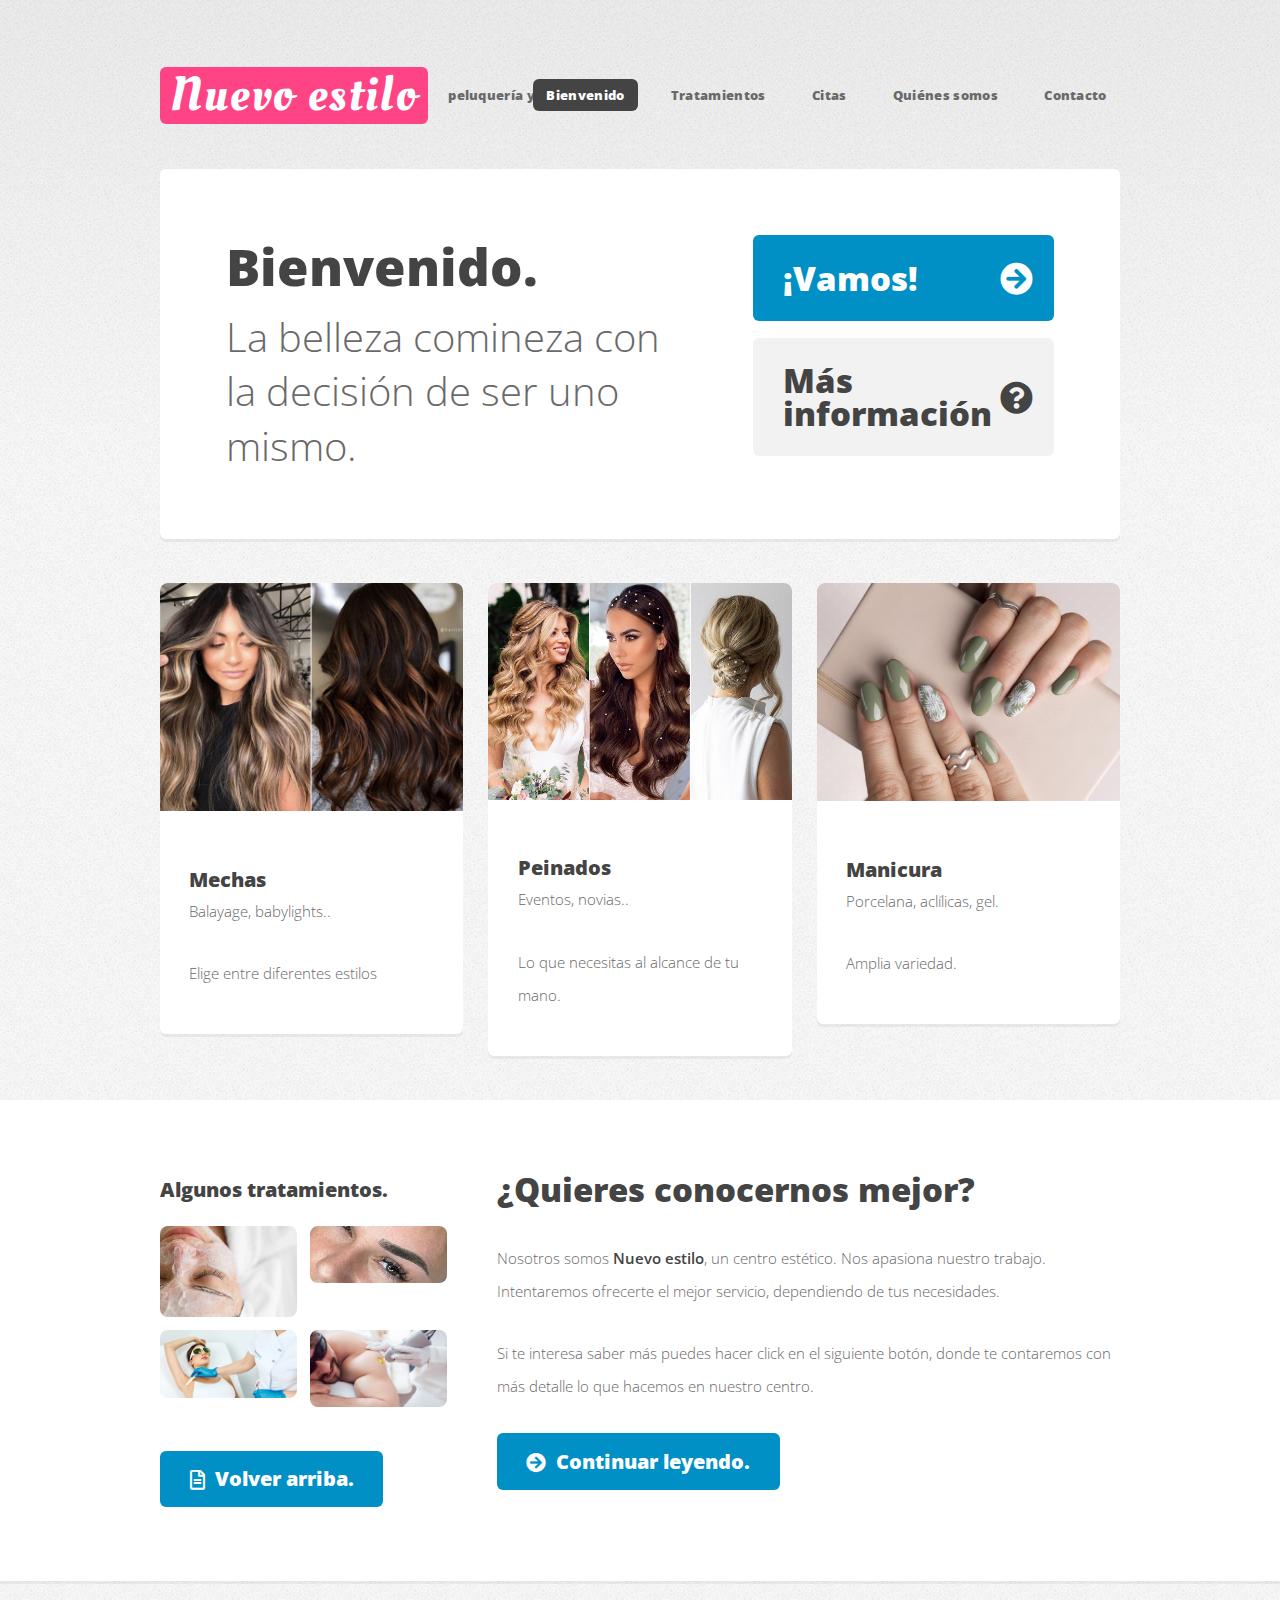
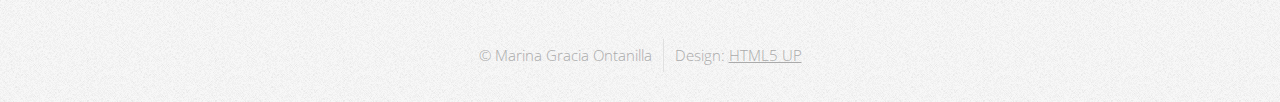
<file: index.html>
<!DOCTYPE HTML>
<!--
	Verti by HTML5 UP
	html5up.net | @ajlkn
	Free for personal and commercial use under the CCA 3.0 license (html5up.net/license)
-->
<html>
	<head>
		<title>Nuevo estilo</title>
		<meta charset="utf-8" />
		<meta name="viewport" content="width=device-width, initial-scale=1, user-scalable=no" />
		<link rel="stylesheet" href="assets/css/main.css" />
	</head>
	<body class="is-preload homepage">
		<div id="page-wrapper">

			<!-- Header -->
				<div id="header-wrapper">
					<header id="header" class="container">

						<!-- Logo -->
							<div id="logo">
								<h1><a href="index.html">Nuevo estilo</a></h1>
								<span>peluquería y estética</span>
							</div>

						<!-- Nav -->
							<nav id="nav">
								<ul>
									<li class="current"><a href="index.html">Bienvenido</a></li>
									<li>
										<a href="#">Tratamientos</a>
										<ul>
											<li><a href="https://youtu.be/uOAF0y6sI2c">Limpieza facial</a></li>
											<li><a href="https://youtu.be/oygMMac1Hqk">Depilación láser</a></li>
											<li><a href="https://youtu.be/MgEcSr5g6Uc">Microblading</a></li>
										</ul>
									</li>
									<li><a href="left-sidebar.html">Citas</a></li>
									<li><a href="right-sidebar.html">Quiénes somos</a></li>
									<li><a href="no-sidebar.html">Contacto</a></li>
								</ul>
							</nav>

					</header>
				</div>

			<!-- Banner -->
				<div id="banner-wrapper">
					<div id="banner" class="box container">
						<div class="row">
							<div class="col-7 col-12-medium">
								<h2>Bienvenido.</h2>
								<p>La belleza comineza con la decisión de ser uno mismo.</p>
							</div>
							<div class="col-5 col-12-medium">
								<ul>
									<li><a href="#" class="button large icon solid fa-arrow-circle-right">¡Vamos!</a></li>
									<li><a href="#" class="button alt large icon solid fa-question-circle">Más información</a></li>
								</ul>
							</div>
						</div>
					</div>
				</div>

			<!-- Features -->
				<div id="features-wrapper">
					<div class="container">
						<div class="row">
							<div class="col-4 col-12-medium">

								<!-- Box -->
									<section class="box feature">
										<a href="#" class="image featured"><img src="images/pic01.jpg" alt="" /></a>
										<div class="inner">
											<header>
												<h2>Mechas</h2>
												<p>Balayage, babylights..</p>
											</header>
											<p>Elige entre diferentes estilos</p>
										</div>
									</section>

							</div>
							<div class="col-4 col-12-medium">

								<!-- Box -->
									<section class="box feature">
										<a href="#" class="image featured"><img src="images/pic02.jpg" alt="" /></a>
										<div class="inner">
											<header>
												<h2>Peinados</h2>
												<p>Eventos, novias..</p>
											</header>
											<p>Lo que necesitas al alcance de tu mano.</p>
										</div>
									</section>

							</div>
							<div class="col-4 col-12-medium">

								<!-- Box -->
									<section class="box feature">
										<a href="#" class="image featured"><img src="images/pic03.jpg" alt="" /></a>
										<div class="inner">
											<header>
												<h2>Manicura</h2>
												<p>Porcelana, aclílicas, gel.</p>
											</header>
											<p>Amplia variedad.</p>
										</div>
									</section>

							</div>
						</div>
					</div>
				</div>

			<!-- Main -->
				<div id="main-wrapper">
					<div class="container">
						<div class="row gtr-200">
							<div class="col-4 col-12-medium">

								<!-- Sidebar -->
									<div id="sidebar">
										<section class="widget thumbnails">
											<h3>Algunos tratamientos.</h3>
											<div class="grid">
												<div class="row gtr-50">
													<div class="col-6"><a href="#" class="image fit"><img src="images/pic04.jpg" alt="" /></a></div>
													<div class="col-6"><a href="#" class="image fit"><img src="images/pic05.jpg" alt="" /></a></div>
													<div class="col-6"><a href="#" class="image fit"><img src="images/pic06.jpg" alt="" /></a></div>
													<div class="col-6"><a href="#" class="image fit"><img src="images/pic07.jpg" alt="" /></a></div>
												</div>
											</div>
											<a href="#" class="button icon fa-file-alt">Volver arriba.</a>
										</section>
									</div>

							</div>
							<div class="col-8 col-12-medium imp-medium">

								<!-- Content -->
									<div id="content">
										<section class="last">
											<h2>¿Quieres conocernos mejor?</h2>
											<p>Nosotros somos <strong>Nuevo estilo</strong>, un centro estético.
											Nos apasiona nuestro trabajo. Intentaremos ofrecerte el mejor servicio, dependiendo de tus necesidades.</p>
											<p>Si te interesa saber más puedes hacer click en el siguiente botón, donde te contaremos con más detalle lo que hacemos en nuestro centro.</p>
											<a href="file:///home/marina/Escritorio/MARCA/Pag%20web/cod/html5up-verti/right-sidebar.html" class="button icon solid fa-arrow-circle-right">Continuar leyendo.</a>
										</section>
									</div>

							</div>
						</div>
					</div>
				</div>
						
					</div>
					<div class="row">
						<div class="col-12">
							<div id="copyright">
								<ul class="menu">
									<li>&copy; Marina Gracia Ontanilla</li><li>Design: <a href="http://html5up.net">HTML5 UP</a></li>
								</ul>
							</div>
						</div>
					</div>
				</footer>
			</div>

		</div>

	<!-- Scripts -->

		<script src="assets/js/jquery.min.js"></script>
		<script src="assets/js/jquery.dropotron.min.js"></script>
		<script src="assets/js/browser.min.js"></script>
		<script src="assets/js/breakpoints.min.js"></script>
		<script src="assets/js/util.js"></script>
		<script src="assets/js/main.js"></script>

</body>
</html>
</file>
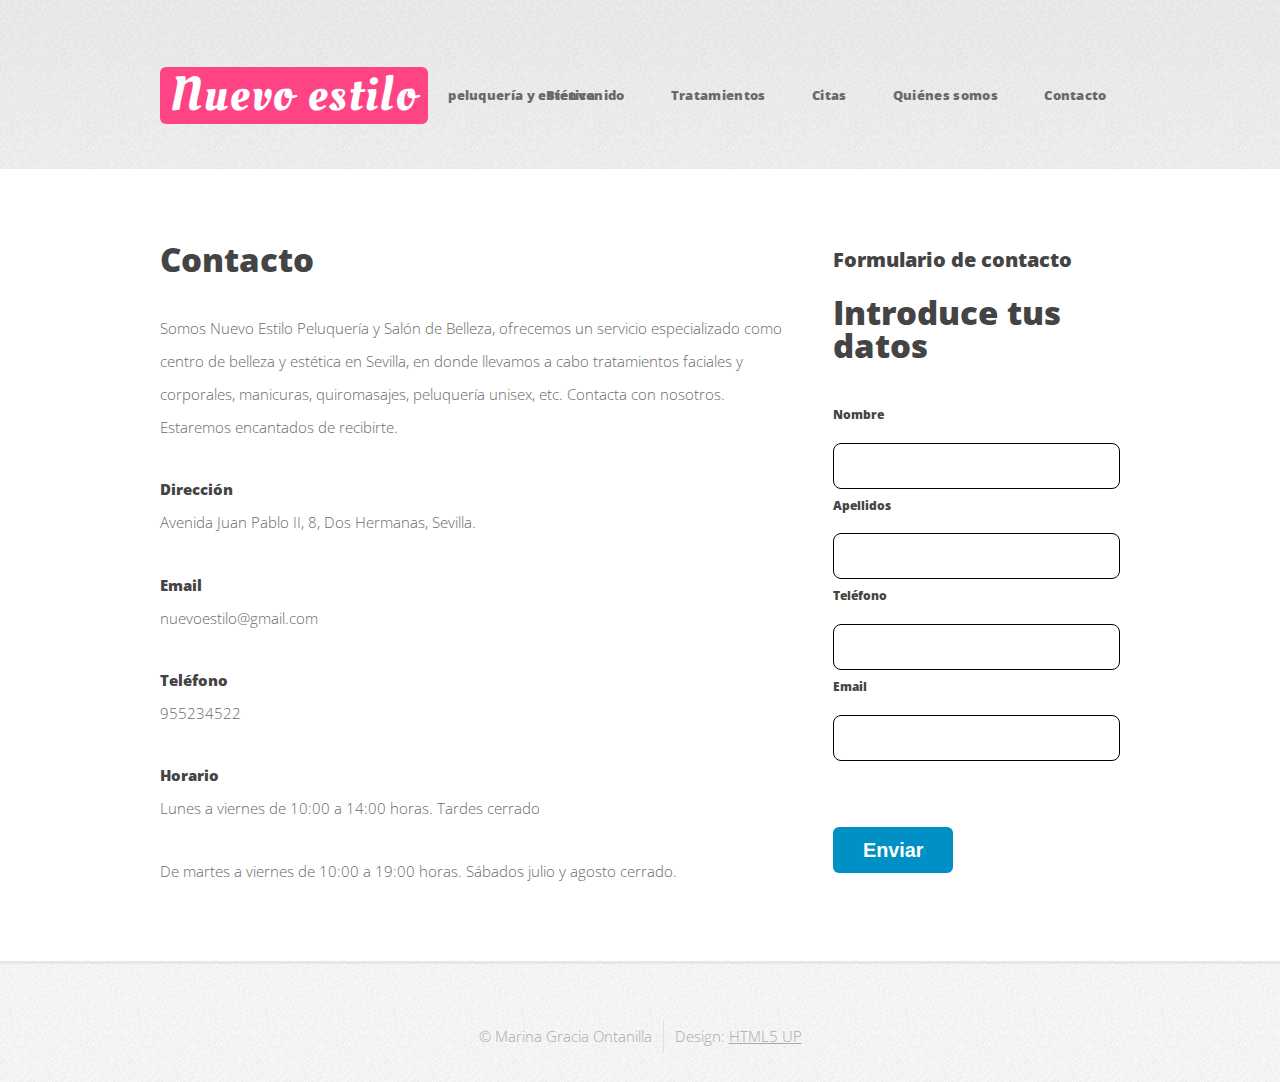
<file: no-sidebar.html>
<!DOCTYPE HTML>
<!--
	Verti by HTML5 UP
	html5up.net | @ajlkn
	Free for personal and commercial use under the CCA 3.0 license (html5up.net/license)
-->
<html>
	<head>
		<title>Nuevo estilo</title>
		<meta charset="utf-8" />
		<meta name="viewport" content="width=device-width, initial-scale=1, user-scalable=no" />
		<link rel="stylesheet" href="assets/css/main.css" />
	</head>
	<body class="is-preload left-sidebar">
		<div id="page-wrapper">

			<!-- Header -->
				<div id="header-wrapper">
					<header id="header" class="container">

						<!-- Logo -->
							<div id="logo">
								<h1><a href="index.html">Nuevo estilo</a></h1>
								<span>peluquería y estética</span>
							</div>

						<!-- Nav -->
						<nav id="nav">
							<ul>
								<li><a href="index.html">Bienvenido</a></li>
								<li>
									<a href="#">Tratamientos</a>
									<ul>
										<li><a href="https://youtu.be/uOAF0y6sI2c">Limpieza facial</a></li>
										<li><a href="https://youtu.be/oygMMac1Hqk">Depilación láser</a></li>
										<li><a href="https://youtu.be/MgEcSr5g6Uc">Microblading</a></li>
									</ul>
								</li>
								<li><a href="left-sidebar.html">Citas</a></li>
								<li><a href="right-sidebar.html">Quiénes somos</a></li>
								<li><a href="no-sidebar.html">Contacto</a></li>
							</ul>
						</nav>

				</header>
			</div>

			<!-- Main -->
				<div id="main-wrapper">
					<div class="container">
						<div class="row gtr-200">
							<div class="col-8 col-12-medium">
								<div id="content">

									<!-- Content -->
										<article>

											<h2>Contacto</h2>

											<p>Somos Nuevo Estilo Peluquería y Salón de Belleza, ofrecemos un servicio especializado como 
												centro de belleza y estética en Sevilla, en donde llevamos a cabo tratamientos faciales y 
												corporales, manicuras, quiromasajes, peluquería unisex, etc. 
												Contacta con nosotros. Estaremos encantados de recibirte.</p>

											<h4>Dirección</h4>
											<p>Avenida Juan Pablo II, 8, Dos Hermanas, Sevilla.</p>

											<h4>Email</h4>
											<p>nuevoestilo@gmail.com</p>

											<h4>Teléfono</h4>
											<p>955234522</p>

											<h4>Horario</h4>
											<p>Lunes a viernes de 10:00 a 14:00 horas. Tardes cerrado</p>
											<p>De martes a viernes de 10:00 a 19:00 horas. Sábados julio y agosto cerrado.</p>

										</article>

								</div>
							</div>
							<div class="col-4 col-12-medium">
								<div id="sidebar">

									<!-- Sidebar -->
										<section>
											<h3>Formulario de contacto</h3>
											<!-- Content -->
									<form action="http://172.22.200.240/resultado.php" id="form" method="post">
										<article>
										  <h2>Introduce tus datos</h2>
										  <label for="nombre">Nombre</label>
										<input type="text" id="name" name="name" size="30" required />
										  
										<label for="apellido">Apellidos</label>
										<input type="text" id="apellido" name="apellido" size="30" required />

										<label for="telefono">Teléfono</label>
										<input type="text" id="telefono" name="tel" required />

										<label for="email">Email</label>
										<input type="text" id="email" name="email" required /><br>
										</div>
										

										  <br><button type="submit">Enviar</button>
										</article>
									  </form>
										</section>

										

								</div>
							</div>
						</div>
					</div>
				</div>

			<!-- Footer -->
				<div id="footer-wrapper">
					<footer id="footer" class="container">
						<div class="row">
							<div class="col-3 col-6-medium col-12-small">

								

							

							</div>
						</div>
						<div class="row">
							<div class="col-12">
								<div id="copyright">
									<ul class="menu">
										<li>&copy; Marina Gracia Ontanilla</li><li>Design: <a href="http://html5up.net">HTML5 UP</a></li>
									</ul>
								</div>
							</div>
						</div>
					</footer>
				</div>

			</div>

		<!-- Scripts -->

			<script src="assets/js/jquery.min.js"></script>
			<script src="assets/js/jquery.dropotron.min.js"></script>
			<script src="assets/js/browser.min.js"></script>
			<script src="assets/js/breakpoints.min.js"></script>
			<script src="assets/js/util.js"></script>
			<script src="assets/js/main.js"></script>

	</body>
</html>
</file>
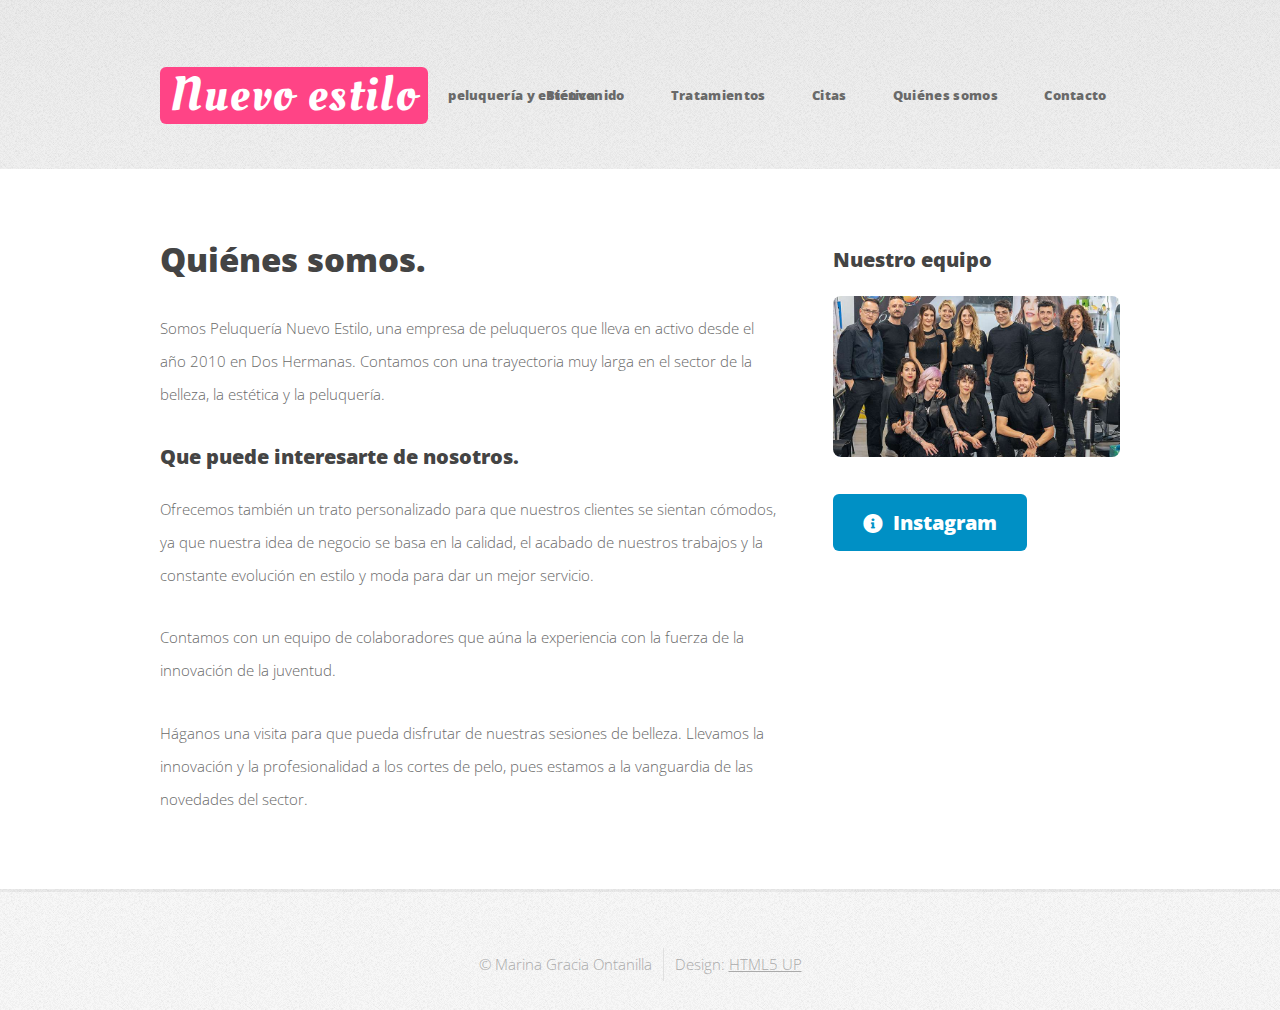
<file: right-sidebar.html>
<!DOCTYPE HTML>
<!--
	Verti by HTML5 UP
	html5up.net | @ajlkn
	Free for personal and commercial use under the CCA 3.0 license (html5up.net/license)
-->
<html>
	<head>
		<title>Nuevo estilo</title>
		<meta charset="utf-8" />
		<meta name="viewport" content="width=device-width, initial-scale=1, user-scalable=no" />
		<link rel="stylesheet" href="assets/css/main.css" />
	</head>
	<body class="is-preload left-sidebar">
		<div id="page-wrapper">

			<!-- Header -->
				<div id="header-wrapper">
					<header id="header" class="container">

						<!-- Logo -->
							<div id="logo">
								<h1><a href="index.html">Nuevo estilo</a></h1>
								<span>peluquería y estética</span>
							</div>

						<!-- Nav -->
						<nav id="nav">
							<ul>
								<li><a href="index.html">Bienvenido</a></li>
								<li>
									<a href="#">Tratamientos</a>
									<ul>
										<li><a href="https://youtu.be/uOAF0y6sI2c">Limpieza facial</a></li>
										<li><a href="https://youtu.be/oygMMac1Hqk">Depilación láser</a></li>
										<li><a href="https://youtu.be/MgEcSr5g6Uc">Microblading</a></li>
									</ul>
								</li>
								<li><a href="left-sidebar.html">Citas</a></li>
								<li><a href="right-sidebar.html">Quiénes somos</a></li>
								<li><a href="no-sidebar.html">Contacto</a></li>
							</ul>
						</nav>

				</header>
			</div>

			<!-- Main -->
				<div id="main-wrapper">
					<div class="container">
						<div class="row gtr-200">
							<div class="col-8 col-12-medium">
								<div id="content">

									<!-- Content -->
										<article>

											<h2>Quiénes somos.</h2>

											<p>Somos Peluquería Nuevo Estilo, una empresa de peluqueros que lleva en activo desde el año 2010 en Dos Hermanas. 
												Contamos con una trayectoria muy larga en el sector de la belleza, la estética y la peluquería.</p>

											<h3>Que puede interesarte de nosotros.</h3>
											<p>Ofrecemos también un trato personalizado para que nuestros clientes se sientan cómodos, 
												ya que nuestra idea de negocio se basa en la calidad, el acabado de nuestros trabajos 
												y la constante evolución en estilo y moda para dar un mejor servicio.</p>

											<p>Contamos con un equipo de colaboradores que aúna 
												la experiencia con la fuerza de la innovación de la juventud.</p>

											<p> Háganos una visita para que pueda disfrutar de nuestras sesiones de belleza. Llevamos la innovación y la profesionalidad a los cortes de pelo, 
												pues estamos a la vanguardia de las novedades del sector.</p>

										</article>

								</div>
							</div>
							<div class="col-4 col-12-medium">
								<div id="sidebar">

									<!-- Sidebar -->
										<section>
											<h3>Nuestro equipo</h3>
											<a href="#" class="image featured"><img src="images/pic08.jpg" alt="" /></a>
											<footer>
												<a href="https://www.instagram.com/saloncheska/?hl=es" class="button icon solid fa-info-circle">Instagram</a>
											</footer>
										</section>

										

								</div>
							</div>
						</div>
					</div>
				</div>

			<!-- Footer -->
				<div id="footer-wrapper">
					<footer id="footer" class="container">
						<div class="row">
							<div class="col-3 col-6-medium col-12-small">

								

							

							</div>
						</div>
						<div class="row">
							<div class="col-12">
								<div id="copyright">
									<ul class="menu">
										<li>&copy; Marina Gracia Ontanilla</li><li>Design: <a href="http://html5up.net">HTML5 UP</a></li>
									</ul>
								</div>
							</div>
						</div>
					</footer>
				</div>

			</div>

		<!-- Scripts -->

			<script src="assets/js/jquery.min.js"></script>
			<script src="assets/js/jquery.dropotron.min.js"></script>
			<script src="assets/js/browser.min.js"></script>
			<script src="assets/js/breakpoints.min.js"></script>
			<script src="assets/js/util.js"></script>
			<script src="assets/js/main.js"></script>

	</body>
</html>
</file>
<file: assets/css/main.css>
@import url("fontawesome-all.min.css");
@import url("https://fonts.googleapis.com/css?family=Oleo+Script:400|Open+Sans:300,300italic,600,600italic,800");

/*
	Verti by HTML5 UP
	html5up.net | @ajlkn
	Free for personal and commercial use under the CCA 3.0 license (html5up.net/license)
*/

html, body, div, span, applet, object,
iframe, h1, h2, h3, h4, h5, h6, p, blockquote,
pre, a, abbr, acronym, address, big, cite,
code, del, dfn, em, img, ins, kbd, q, s, samp,
small, strike, strong, sub, sup, tt, var, b,
u, i, center, dl, dt, dd, ol, ul, li, fieldset,
form, label, legend, table, caption, tbody,
tfoot, thead, tr, th, td, article, aside,
canvas, details, embed, figure, figcaption,
footer, header, hgroup, menu, nav, output, ruby,
section, summary, time, mark, audio, video {
	margin: 0;
	padding: 0;
	border: 0;
	font-size: 100%;
	font: inherit;
	vertical-align: baseline;}

article, aside, details, figcaption, figure,
footer, header, hgroup, menu, nav, section {
	display: block;}

body {
	line-height: 1;
}

ol, ul {
	list-style: none;
}

blockquote, q {
	quotes: none;
}

	blockquote:before, blockquote:after, q:before, q:after {
		content: '';
		content: none;
	}

table {
	border-collapse: collapse;
	border-spacing: 0;
}

body {
	-webkit-text-size-adjust: none;
}

mark {
	background-color: transparent;
	color: inherit;
}

input::-moz-focus-inner {
	border: 0;
	padding: 0;
}

input, select, textarea {
	-moz-appearance: none;
	-webkit-appearance: none;
	-ms-appearance: none;
	appearance: none;
}

/* Basic */

	@-ms-viewport {
		width: device-width;
	}

	html {
		box-sizing: border-box;
	}

	*, *:before, *:after {
		box-sizing: inherit;
	}

	body {
		background-image: -moz-linear-gradient(top, rgba(0, 0, 0, 0.05), rgba(0, 0, 0, 0)), url("images/bg01.png");
		background-image: -webkit-linear-gradient(top, rgba(0, 0, 0, 0.05), rgba(0, 0, 0, 0)), url("images/bg01.png");
		background-image: -ms-linear-gradient(top, rgba(0, 0, 0, 0.05), rgba(0, 0, 0, 0)), url("images/bg01.png");
		background-image: linear-gradient(top, rgba(0, 0, 0, 0.05), rgba(0, 0, 0, 0)), url("images/bg01.png");
		background-color: #f7f7f7;
		background-position: top left, top left;
		background-repeat: repeat-x, repeat;
		background-size: 100% 30em, auto;
		font-family: 'Open Sans', sans-serif;
		font-size: 13pt;
		color: #696969;
		font-weight: 300;
		line-height: 2.25em;
	}

		body.is-preload *, body.is-preload *:before, body.is-preload *:after {
			-moz-animation: none !important;
			-webkit-animation: none !important;
			-ms-animation: none !important;
			animation: none !important;
			-moz-transition: none !important;
			-webkit-transition: none !important;
			-ms-transition: none !important;
			transition: none !important;
		}

	input, select, textarea {
		font-family: 'Open Sans', sans-serif;
		font-size: 13pt;
		color: #696969;
		font-weight: 300;
		line-height: 2.25em;
	}

	a {
		color: #0090c5;
		text-decoration: underline;
	}

		a:hover {
			text-decoration: none;
		}

	h1, h2, h3, h4, h5, h6 {
		color: #444;
		font-weight: 800;
	}

		h1 a, h2 a, h3 a, h4 a, h5 a, h6 a {
			color: inherit;
			text-decoration: none;
			outline: 0;
		}

	h2 {
		font-size: 2.25em;
		margin: 0 0 1.1em 0;
		line-height: 1em;
	}

	h3 {
		font-size: 1.35em;
		margin: 0 0 1em 0;
	}

	b, strong {
		font-weight: 600;
		color: #444;
	}

	i, em {
		font-style: italic;
	}

	br.clear {
		clear: both;
	}

	sub {
		position: relative;
		top: 0.5em;
		font-size: 0.8em;
	}

	sup {
		position: relative;
		top: -0.5em;
		font-size: 0.8em;
	}

	hr {
		border: 0;
		border-top: solid 1px #eee;
	}

	blockquote {
		border-left: solid 0.5em #eee;
		padding: 1em 0 1em 2em;
		font-style: italic;
	}

	p, ul, ol, dl, table {
		margin-bottom: 2em;
	}

/* Container */

	.container {
		margin: 0 auto;
		max-width: 100%;/*para ajustar el tamaño de las letras*/
		width: 1400px;
	}    

		@media screen and (max-width: 1680px) {

			.container {
				width: 1200px;
			}

		}

		@media screen and (max-width: 1280px) {

			.container {
				width: 960px;
			}

		}

		@media screen and (max-width: 980px) {

			.container {
				width: 90%;
			}

		}

		@media screen and (max-width: 736px) {

			.container {
				width: 100%;
			}

		}

/* Row */

	.row {
		display: flex;
		flex-wrap: wrap;
		box-sizing: border-box;
		align-items: stretch;
	}

		.row > * {
			box-sizing: border-box;
		}

		.row.gtr-uniform > * > :last-child {
			margin-bottom: 0;
		}

		.row.aln-left {
			justify-content: flex-start;
		}

		.row.aln-center {
			justify-content: center;
		}

		.row.aln-right {
			justify-content: flex-end;
		}

		.row.aln-top {
			align-items: flex-start;
		}

		.row.aln-middle {
			align-items: center;
		}

		.row.aln-bottom {
			align-items: flex-end;
		}

		.row > .imp {
			order: -1;
		}

		.row > .col-1 {
			width: 8.33333%;
		}

		.row > .off-1 {
			margin-left: 8.33333%;
		}

		.row > .col-2 {
			width: 16.66667%;
		}

		.row > .off-2 {
			margin-left: 16.66667%;
		}

		.row > .col-3 {
			width: 25%;
		}

		.row > .off-3 {
			margin-left: 25%;
		}

		.row > .col-4 {
			width: 33.33333%;
		}

		.row > .off-4 {
			margin-left: 33.33333%;
		}

		.row > .col-5 {
			width: 41.66667%;
		}

		.row > .off-5 {
			margin-left: 41.66667%;
		}

		.row > .col-6 {
			width: 50%;
		}

		.row > .off-6 {
			margin-left: 50%;
		}

		.row > .col-7 {
			width: 58.33333%;
		}

		.row > .off-7 {
			margin-left: 58.33333%;
		}

		.row > .col-8 {
			width: 66.66667%;
		}

		.row > .off-8 {
			margin-left: 66.66667%;
		}

		.row > .col-9 {
			width: 75%;
		}

		.row > .off-9 {
			margin-left: 75%;
		}

		.row > .col-10 {
			width: 83.33333%;
		}

		.row > .off-10 {
			margin-left: 83.33333%;
		}

		.row > .col-11 {
			width: 91.66667%;
		}

		.row > .off-11 {
			margin-left: 91.66667%;
		}

		.row > .col-12 {
			width: 100%;
		}

		.row > .off-12 {
			margin-left: 100%;
		}

		.row.gtr-0 {
			margin-top: 0px;
			margin-left: 0px;
		}

			.row.gtr-0 > * {
				padding: 0px 0 0 0px;
			}

			.row.gtr-0.gtr-uniform {
				margin-top: 0px;
			}

				.row.gtr-0.gtr-uniform > * {
					padding-top: 0px;
				}

		.row.gtr-25 {
			margin-top: -10px;
			margin-left: -10px;
		}

			.row.gtr-25 > * {
				padding: 10px 0 0 10px;
			}

			.row.gtr-25.gtr-uniform {
				margin-top: -10px;
			}

				.row.gtr-25.gtr-uniform > * {
					padding-top: 10px;
				}

		.row.gtr-50 {
			margin-top: -20px;
			margin-left: -20px;
		}

			.row.gtr-50 > * {
				padding: 20px 0 0 20px;
			}

			.row.gtr-50.gtr-uniform {
				margin-top: -20px;
			}

				.row.gtr-50.gtr-uniform > * {
					padding-top: 20px;
				}

		.row {
			margin-top: -40px;
			margin-left: -40px;
		}

			.row > * {
				padding: 40px 0 0 40px;
			}

			.row.gtr-uniform {
				margin-top: -40px;
			}

				.row.gtr-uniform > * {
					padding-top: 40px;
				}

		.row.gtr-150 {
			margin-top: -60px;
			margin-left: -60px;
		}

			.row.gtr-150 > * {
				padding: 60px 0 0 60px;
			}

			.row.gtr-150.gtr-uniform {
				margin-top: -60px;
			}

				.row.gtr-150.gtr-uniform > * {
					padding-top: 60px;
				}

		.row.gtr-200 {
			margin-top: -80px;
			margin-left: -80px;
		}

			.row.gtr-200 > * {
				padding: 80px 0 0 80px;
			}

			.row.gtr-200.gtr-uniform {
				margin-top: -80px;
			}

				.row.gtr-200.gtr-uniform > * {
					padding-top: 80px;
				}

		@media screen and (max-width: 1680px) {

			.row {
				display: flex;
				flex-wrap: wrap;
				box-sizing: border-box;
				align-items: stretch;
			}

				.row > * {
					box-sizing: border-box;
				}

				.row.gtr-uniform > * > :last-child {
					margin-bottom: 0;
				}

				.row.aln-left {
					justify-content: flex-start;
				}

				.row.aln-center {
					justify-content: center;
				}

				.row.aln-right {
					justify-content: flex-end;
				}

				.row.aln-top {
					align-items: flex-start;
				}

				.row.aln-middle {
					align-items: center;
				}

				.row.aln-bottom {
					align-items: flex-end;
				}

				.row > .imp-xlarge {
					order: -1;
				}

				.row > .col-1-xlarge {
					width: 8.33333%;
				}

				.row > .off-1-xlarge {
					margin-left: 8.33333%;
				}

				.row > .col-2-xlarge {
					width: 16.66667%;
				}

				.row > .off-2-xlarge {
					margin-left: 16.66667%;
				}

				.row > .col-3-xlarge {
					width: 25%;
				}

				.row > .off-3-xlarge {
					margin-left: 25%;
				}

				.row > .col-4-xlarge {
					width: 33.33333%;
				}

				.row > .off-4-xlarge {
					margin-left: 33.33333%;
				}

				.row > .col-5-xlarge {
					width: 41.66667%;
				}

				.row > .off-5-xlarge {
					margin-left: 41.66667%;
				}

				.row > .col-6-xlarge {
					width: 50%;
				}

				.row > .off-6-xlarge {
					margin-left: 50%;
				}

				.row > .col-7-xlarge {
					width: 58.33333%;
				}

				.row > .off-7-xlarge {
					margin-left: 58.33333%;
				}

				.row > .col-8-xlarge {
					width: 66.66667%;
				}

				.row > .off-8-xlarge {
					margin-left: 66.66667%;
				}

				.row > .col-9-xlarge {
					width: 75%;
				}

				.row > .off-9-xlarge {
					margin-left: 75%;
				}

				.row > .col-10-xlarge {
					width: 83.33333%;
				}

				.row > .off-10-xlarge {
					margin-left: 83.33333%;
				}

				.row > .col-11-xlarge {
					width: 91.66667%;
				}

				.row > .off-11-xlarge {
					margin-left: 91.66667%;
				}

				.row > .col-12-xlarge {
					width: 100%;
				}

				.row > .off-12-xlarge {
					margin-left: 100%;
				}

				.row.gtr-0 {
					margin-top: 0px;
					margin-left: 0px;
				}

					.row.gtr-0 > * {
						padding: 0px 0 0 0px;
					}

					.row.gtr-0.gtr-uniform {
						margin-top: 0px;
					}

						.row.gtr-0.gtr-uniform > * {
							padding-top: 0px;
						}

				.row.gtr-25 {
					margin-top: -10px;
					margin-left: -10px;
				}

					.row.gtr-25 > * {
						padding: 10px 0 0 10px;
					}

					.row.gtr-25.gtr-uniform {
						margin-top: -10px;
					}

						.row.gtr-25.gtr-uniform > * {
							padding-top: 10px;
						}

				.row.gtr-50 {
					margin-top: -20px;
					margin-left: -20px;
				}

					.row.gtr-50 > * {
						padding: 20px 0 0 20px;
					}

					.row.gtr-50.gtr-uniform {
						margin-top: -20px;
					}

						.row.gtr-50.gtr-uniform > * {
							padding-top: 20px;
						}

				.row {
					margin-top: -40px;
					margin-left: -40px;
				}

					.row > * {
						padding: 40px 0 0 40px;
					}

					.row.gtr-uniform {
						margin-top: -40px;
					}

						.row.gtr-uniform > * {
							padding-top: 40px;
						}

				.row.gtr-150 {
					margin-top: -60px;
					margin-left: -60px;
				}

					.row.gtr-150 > * {
						padding: 60px 0 0 60px;
					}

					.row.gtr-150.gtr-uniform {
						margin-top: -60px;
					}

						.row.gtr-150.gtr-uniform > * {
							padding-top: 60px;
						}

				.row.gtr-200 {
					margin-top: -80px;
					margin-left: -80px;
				}

					.row.gtr-200 > * {
						padding: 80px 0 0 80px;
					}

					.row.gtr-200.gtr-uniform {
						margin-top: -80px;
					}

						.row.gtr-200.gtr-uniform > * {
							padding-top: 80px;
						}

		}

		@media screen and (max-width: 1280px) {

			.row {
				display: flex;
				flex-wrap: wrap;
				box-sizing: border-box;
				align-items: stretch;
			}

				.row > * {
					box-sizing: border-box;
				}

				.row.gtr-uniform > * > :last-child {
					margin-bottom: 0;
				}

				.row.aln-left {
					justify-content: flex-start;
				}

				.row.aln-center {
					justify-content: center;
				}

				.row.aln-right {
					justify-content: flex-end;
				}

				.row.aln-top {
					align-items: flex-start;
				}

				.row.aln-middle {
					align-items: center;
				}

				.row.aln-bottom {
					align-items: flex-end;
				}

				.row > .imp-large {
					order: -1;
				}

				.row > .col-1-large {
					width: 8.33333%;
				}

				.row > .off-1-large {
					margin-left: 8.33333%;
				}

				.row > .col-2-large {
					width: 16.66667%;
				}

				.row > .off-2-large {
					margin-left: 16.66667%;
				}

				.row > .col-3-large {
					width: 25%;
				}

				.row > .off-3-large {
					margin-left: 25%;
				}

				.row > .col-4-large {
					width: 33.33333%;
				}

				.row > .off-4-large {
					margin-left: 33.33333%;
				}

				.row > .col-5-large {
					width: 41.66667%;
				}

				.row > .off-5-large {
					margin-left: 41.66667%;
				}

				.row > .col-6-large {
					width: 50%;
				}

				.row > .off-6-large {
					margin-left: 50%;
				}

				.row > .col-7-large {
					width: 58.33333%;
				}

				.row > .off-7-large {
					margin-left: 58.33333%;
				}

				.row > .col-8-large {
					width: 66.66667%;
				}

				.row > .off-8-large {
					margin-left: 66.66667%;
				}

				.row > .col-9-large {
					width: 75%;
				}

				.row > .off-9-large {
					margin-left: 75%;
				}

				.row > .col-10-large {
					width: 83.33333%;
				}

				.row > .off-10-large {
					margin-left: 83.33333%;
				}

				.row > .col-11-large {
					width: 91.66667%;
				}

				.row > .off-11-large {
					margin-left: 91.66667%;
				}

				.row > .col-12-large {
					width: 100%;
				}

				.row > .off-12-large {
					margin-left: 100%;
				}

				.row.gtr-0 {
					margin-top: 0px;
					margin-left: 0px;
				}

					.row.gtr-0 > * {
						padding: 0px 0 0 0px;
					}

					.row.gtr-0.gtr-uniform {
						margin-top: 0px;
					}

						.row.gtr-0.gtr-uniform > * {
							padding-top: 0px;
						}

				.row.gtr-25 {
					margin-top: -6.25px;
					margin-left: -6.25px;
				}

					.row.gtr-25 > * {
						padding: 6.25px 0 0 6.25px;
					}

					.row.gtr-25.gtr-uniform {
						margin-top: -6.25px;
					}

						.row.gtr-25.gtr-uniform > * {
							padding-top: 6.25px;
						}

				.row.gtr-50 {
					margin-top: -12.5px;
					margin-left: -12.5px;
				}

					.row.gtr-50 > * {
						padding: 12.5px 0 0 12.5px;
					}

					.row.gtr-50.gtr-uniform {
						margin-top: -12.5px;
					}

						.row.gtr-50.gtr-uniform > * {
							padding-top: 12.5px;
						}

				.row {
					margin-top: -25px;
					margin-left: -25px;
				}

					.row > * {
						padding: 25px 0 0 25px;
					}

					.row.gtr-uniform {
						margin-top: -25px;
					}

						.row.gtr-uniform > * {
							padding-top: 25px;
						}

				.row.gtr-150 {
					margin-top: -37.5px;
					margin-left: -37.5px;
				}

					.row.gtr-150 > * {
						padding: 37.5px 0 0 37.5px;
					}

					.row.gtr-150.gtr-uniform {
						margin-top: -37.5px;
					}

						.row.gtr-150.gtr-uniform > * {
							padding-top: 37.5px;
						}

				.row.gtr-200 {
					margin-top: -50px;
					margin-left: -50px;
				}

					.row.gtr-200 > * {
						padding: 50px 0 0 50px;
					}

					.row.gtr-200.gtr-uniform {
						margin-top: -50px;
					}

						.row.gtr-200.gtr-uniform > * {
							padding-top: 50px;
						}

		}

		@media screen and (max-width: 980px) {

			.row {
				display: flex;
				flex-wrap: wrap;
				box-sizing: border-box;
				align-items: stretch;
			}

				.row > * {
					box-sizing: border-box;
				}

				.row.gtr-uniform > * > :last-child {
					margin-bottom: 0;
				}

				.row.aln-left {
					justify-content: flex-start;
				}

				.row.aln-center {
					justify-content: center;
				}

				.row.aln-right {
					justify-content: flex-end;
				}

				.row.aln-top {
					align-items: flex-start;
				}

				.row.aln-middle {
					align-items: center;
				}

				.row.aln-bottom {
					align-items: flex-end;
				}

				.row > .imp-medium {
					order: -1;
				}

				.row > .col-1-medium {
					width: 8.33333%;
				}

				.row > .off-1-medium {
					margin-left: 8.33333%;
				}

				.row > .col-2-medium {
					width: 16.66667%;
				}

				.row > .off-2-medium {
					margin-left: 16.66667%;
				}

				.row > .col-3-medium {
					width: 25%;
				}

				.row > .off-3-medium {
					margin-left: 25%;
				}

				.row > .col-4-medium {
					width: 33.33333%;
				}

				.row > .off-4-medium {
					margin-left: 33.33333%;
				}

				.row > .col-5-medium {
					width: 41.66667%;
				}

				.row > .off-5-medium {
					margin-left: 41.66667%;
				}

				.row > .col-6-medium {
					width: 50%;
				}

				.row > .off-6-medium {
					margin-left: 50%;
				}

				.row > .col-7-medium {
					width: 58.33333%;
				}

				.row > .off-7-medium {
					margin-left: 58.33333%;
				}

				.row > .col-8-medium {
					width: 66.66667%;
				}

				.row > .off-8-medium {
					margin-left: 66.66667%;
				}

				.row > .col-9-medium {
					width: 75%;
				}

				.row > .off-9-medium {
					margin-left: 75%;
				}

				.row > .col-10-medium {
					width: 83.33333%;
				}

				.row > .off-10-medium {
					margin-left: 83.33333%;
				}

				.row > .col-11-medium {
					width: 91.66667%;
				}

				.row > .off-11-medium {
					margin-left: 91.66667%;
				}

				.row > .col-12-medium {
					width: 100%;
				}

				.row > .off-12-medium {
					margin-left: 100%;
				}

				.row.gtr-0 {
					margin-top: 0px;
					margin-left: 0px;
				}

					.row.gtr-0 > * {
						padding: 0px 0 0 0px;
					}

					.row.gtr-0.gtr-uniform {
						margin-top: 0px;
					}

						.row.gtr-0.gtr-uniform > * {
							padding-top: 0px;
						}

				.row.gtr-25 {
					margin-top: -6.25px;
					margin-left: -6.25px;
				}

					.row.gtr-25 > * {
						padding: 6.25px 0 0 6.25px;
					}

					.row.gtr-25.gtr-uniform {
						margin-top: -6.25px;
					}

						.row.gtr-25.gtr-uniform > * {
							padding-top: 6.25px;
						}

				.row.gtr-50 {
					margin-top: -12.5px;
					margin-left: -12.5px;
				}

					.row.gtr-50 > * {
						padding: 12.5px 0 0 12.5px;
					}

					.row.gtr-50.gtr-uniform {
						margin-top: -12.5px;
					}

						.row.gtr-50.gtr-uniform > * {
							padding-top: 12.5px;
						}

				.row {
					margin-top: -25px;
					margin-left: -25px;
				}

					.row > * {
						padding: 25px 0 0 25px;
					}

					.row.gtr-uniform {
						margin-top: -25px;
					}

						.row.gtr-uniform > * {
							padding-top: 25px;
						}

				.row.gtr-150 {
					margin-top: -37.5px;
					margin-left: -37.5px;
				}

					.row.gtr-150 > * {
						padding: 37.5px 0 0 37.5px;
					}

					.row.gtr-150.gtr-uniform {
						margin-top: -37.5px;
					}

						.row.gtr-150.gtr-uniform > * {
							padding-top: 37.5px;
						}

				.row.gtr-200 {
					margin-top: -50px;
					margin-left: -50px;
				}

					.row.gtr-200 > * {
						padding: 50px 0 0 50px;
					}

					.row.gtr-200.gtr-uniform {
						margin-top: -50px;
					}

						.row.gtr-200.gtr-uniform > * {
							padding-top: 50px;
						}

		}

		@media screen and (max-width: 736px) {

			.row {
				display: flex;
				flex-wrap: wrap;
				box-sizing: border-box;
				align-items: stretch;
			}

				.row > * {
					box-sizing: border-box;
				}

				.row.gtr-uniform > * > :last-child {
					margin-bottom: 0;
				}

				.row.aln-left {
					justify-content: flex-start;
				}

				.row.aln-center {
					justify-content: center;
				}

				.row.aln-right {
					justify-content: flex-end;
				}

				.row.aln-top {
					align-items: flex-start;
				}

				.row.aln-middle {
					align-items: center;
				}

				.row.aln-bottom {
					align-items: flex-end;
				}

				.row > .imp-small {
					order: -1;
				}

				.row > .col-1-small {
					width: 8.33333%;
				}

				.row > .off-1-small {
					margin-left: 8.33333%;
				}

				.row > .col-2-small {
					width: 16.66667%;
				}

				.row > .off-2-small {
					margin-left: 16.66667%;
				}

				.row > .col-3-small {
					width: 25%;
				}

				.row > .off-3-small {
					margin-left: 25%;
				}

				.row > .col-4-small {
					width: 33.33333%;
				}

				.row > .off-4-small {
					margin-left: 33.33333%;
				}

				.row > .col-5-small {
					width: 41.66667%;
				}

				.row > .off-5-small {
					margin-left: 41.66667%;
				}

				.row > .col-6-small {
					width: 50%;
				}

				.row > .off-6-small {
					margin-left: 50%;
				}

				.row > .col-7-small {
					width: 58.33333%;
				}

				.row > .off-7-small {
					margin-left: 58.33333%;
				}

				.row > .col-8-small {
					width: 66.66667%;
				}

				.row > .off-8-small {
					margin-left: 66.66667%;
				}

				.row > .col-9-small {
					width: 75%;
				}

				.row > .off-9-small {
					margin-left: 75%;
				}

				.row > .col-10-small {
					width: 83.33333%;
				}

				.row > .off-10-small {
					margin-left: 83.33333%;
				}

				.row > .col-11-small {
					width: 91.66667%;
				}

				.row > .off-11-small {
					margin-left: 91.66667%;
				}

				.row > .col-12-small {
					width: 100%;
				}

				.row > .off-12-small {
					margin-left: 100%;
				}

				.row.gtr-0 {
					margin-top: 0px;
					margin-left: 0px;
				}

					.row.gtr-0 > * {
						padding: 0px 0 0 0px;
					}

					.row.gtr-0.gtr-uniform {
						margin-top: 0px;
					}

						.row.gtr-0.gtr-uniform > * {
							padding-top: 0px;
						}

				.row.gtr-25 {
					margin-top: -5px;
					margin-left: -5px;
				}

					.row.gtr-25 > * {
						padding: 5px 0 0 5px;
					}

					.row.gtr-25.gtr-uniform {
						margin-top: -5px;
					}

						.row.gtr-25.gtr-uniform > * {
							padding-top: 5px;
						}

				.row.gtr-50 {
					margin-top: -10px;
					margin-left: -10px;
				}

					.row.gtr-50 > * {
						padding: 10px 0 0 10px;
					}

					.row.gtr-50.gtr-uniform {
						margin-top: -10px;
					}

						.row.gtr-50.gtr-uniform > * {
							padding-top: 10px;
						}

				.row {
					margin-top: -20px;
					margin-left: -20px;
				}

					.row > * {
						padding: 20px 0 0 20px;
					}

					.row.gtr-uniform {
						margin-top: -20px;
					}

						.row.gtr-uniform > * {
							padding-top: 20px;
						}

				.row.gtr-150 {
					margin-top: -30px;
					margin-left: -30px;
				}

					.row.gtr-150 > * {
						padding: 30px 0 0 30px;
					}

					.row.gtr-150.gtr-uniform {
						margin-top: -30px;
					}

						.row.gtr-150.gtr-uniform > * {
							padding-top: 30px;
						}

				.row.gtr-200 {
					margin-top: -40px;
					margin-left: -40px;
				}

					.row.gtr-200 > * {
						padding: 40px 0 0 40px;
					}

					.row.gtr-200.gtr-uniform {
						margin-top: -40px;
					}

						.row.gtr-200.gtr-uniform > * {
							padding-top: 40px;
						}

		}

/* Section/Article */

	section, article {
		margin-bottom: 5em;
	}

	section > :last-child,
	article > :last-child,
	section:last-child,
	article:last-child {
		margin-bottom: 0;
	}

	header {
		margin: 0 0 2em 0;
	}

		header h2, header h3 {
			margin: 0 0 0.25em 0;
		}

		header p {
			margin: 0;
		}

	footer {
		margin: 2.5em 0 0 0;
	}

/* Forms */

	form label {
		display: block;
		font-weight: 800;
		margin: 0 0 1em 0;
		font-size: 0.8em;
		color: #444;
	}

	form input[type="text"],
	form input[type="date"],
	form input[type="email"],
	form input[type="password"],
	form select,
	form textarea {
		-webkit-appearance: none;
		display: block;
		width: 100%;
		border-radius: 8px;
		border: solid 1px #010101;
	}

		form input[type="text"]:focus,
		form input[type="email"]:focus,
		form input[type="password"]:focus,
		form select:focus,
		form textarea:focus {
			border-color: #0090c5;
		}

	form input[type="text"],
	form input[type="email"],
	form input[type="password"] {
		line-height: 3em;
		padding: 0 1em;
	}

	form select {
		line-height: 3em;
		padding: 0 1em;
	}

	form textarea {
		min-height: 9em;
		padding: 1em;
	}

	form ::-webkit-input-placeholder {
		color: #555 !important;
	}

	form :-moz-placeholder {
		color: #555 !important;
	}

	form ::-moz-placeholder {
		color: #555 !important;
	}

	form :-ms-input-placeholder {
		color: #555 !important;
	}

	form ::-moz-focus-inner {
		border: 0;
	}

/* Tables */

	table {
		width: 100%;
	}

		table tr {
			border-top: solid 1px #eee;
		}

			table tr:first-child {
				border-top: 0;
			}

		table td {
			padding: 0.5em 1em 0.5em 1em;
		}

		table th {
			text-align: left;
			padding: 0.5em 1em 0.5em 1em;
			font-weight: 800;
			margin: 0 0 1em 0;
		}

		table thead {
			background: #404248;
			color: #fff;
		}

/* Image */

	.image {
		display: inline-block;
		outline: 0;
	}

		.image img {
			display: block;
			width: 100%;
			border-radius: 8px;
		}

		.image.fit {
			display: block;
			width: 100%;
		}

		.image.featured {
			display: block;
			width: 100%;
			margin: 0 0 2.5em 0;
		}

		.image.left {
			float: left;
			margin: 0 2em 2em 0;
		}

		.image.centered {
			display: block;
			margin: 0 0 2.5em 0;
		}

			.image.centered img {
				margin: 0 auto;
				width: auto;
			}

/* Button */

	input[type="button"],
	input[type="submit"],
	input[type="reset"],
	button,
	.button {
		-moz-transition: background-color .25s ease-in-out;
		-webkit-transition: background-color .25s ease-in-out;
		-ms-transition: background-color .25s ease-in-out;
		transition: background-color .25s ease-in-out;
		-webkit-appearance: none;
		position: relative;
		display: inline-block;
		background: #0090c5;
		color: #fff;
		text-decoration: none;
		border-radius: 6px;
		font-weight: 800;
		outline: 0;
		border: 0;
		cursor: pointer;
		font-size: 1.35em;
		padding: 0.6em 1.5em;
	}

		input[type="button"].icon:before,
		input[type="submit"].icon:before,
		input[type="reset"].icon:before,
		button.icon:before,
		.button.icon:before {
			position: relative;
			margin-right: 0.5em;
			top: 0.05em;
		}

		input[type="button"]:hover,
		input[type="submit"]:hover,
		input[type="reset"]:hover,
		button:hover,
		.button:hover {
			background: #10a0d5;
		}

		input[type="button"]:active,
		input[type="submit"]:active,
		input[type="reset"]:active,
		button:active,
		.button:active {
			background: #20b0e5;
		}

		input[type="button"].alt,
		input[type="submit"].alt,
		input[type="reset"].alt,
		button.alt,
		.button.alt {
			background: #f1f1f1;
			background: rgba(0, 0, 0, 0.05);
			color: #444;
		}

			input[type="button"].alt:hover,
			input[type="submit"].alt:hover,
			input[type="reset"].alt:hover,
			button.alt:hover,
			.button.alt:hover {
				background: #e8e8e8;
				background: rgba(0, 0, 0, 0.085);
			}

			input[type="button"].alt:active,
			input[type="submit"].alt:active,
			input[type="reset"].alt:active,
			button.alt:active,
			.button.alt:active {
				background: #e4e4e4;
				background: rgba(0, 0, 0, 0.15);
			}

		input[type="button"].large,
		input[type="submit"].large,
		input[type="reset"].large,
		button.large,
		.button.large {
			font-size: 2.25em;
			padding: 0.8em 0.9em;
		}

/* List */

	ul {
		list-style: disc;
		padding-left: 1em;
	}

		ul li {
			padding-left: 0.5em;
		}

		ul.style2 {
			list-style: none;
			padding-left: 0;
		}

			ul.style2 li {
				padding-left: 0;
			}

	ol {
		list-style: decimal;
		padding-left: 1.25em;
	}

		ol li {
			padding-left: 0.25em;
		}

/* Actions */

	ul.actions {
		list-style: none;
		padding-left: 0;
	}

		ul.actions li {
			display: inline-block;
			padding: 0 0 0 0.25em;
			margin: 0 0 0 0.25em;
		}

			ul.actions li:first-child {
				margin-left: 0;
				padding-left: 0;
			}

/* Menu */

	ul.menu {
		list-style: none;
		padding-left: 0;
	}

		ul.menu li {
			border-left: solid 1px #e0e0e0;
			display: inline-block;
			padding: 0 0 0 0.75em;
			margin: 0 0 0 0.75em;
		}

			ul.menu li:first-child {
				border-left: 0;
				margin-left: 0;
				padding-left: 0;
			}

/* Box */

	.box {
		background: #fff;
		border-radius: 6px;
		box-shadow: 0px 3px 0px 0px rgba(0, 0, 0, 0.05);
		padding: 2em;
	}

		.box.feature {
			padding: 0;
		}

			.box.feature .inner {
				padding: 4em 2em 3em 2em;
			}

			.box.feature h2 {
				font-size: 1.35em;
			}

			.box.feature p {
				margin: 0;
			}

			.box.feature .image {
				position: relative;
				margin: 0;
			}

				.box.feature .image img {
					border-bottom-left-radius: 0;
					border-bottom-right-radius: 0;
				}

/* Icons */

	.icon {
		text-decoration: none;
		position: relative;
		text-decoration: none;
	}

		.icon:before {
			-moz-osx-font-smoothing: grayscale;
			-webkit-font-smoothing: antialiased;
			display: inline-block;
			font-style: normal;
			font-variant: normal;
			text-rendering: auto;
			line-height: 1;
			text-transform: none !important;
			font-family: 'Font Awesome 5 Free';
			font-weight: 400;
		}

		.icon:before {
			line-height: inherit;
		}

		.icon.solid:before {
			font-weight: 900;
		}

		.icon.brands:before {
			font-family: 'Font Awesome 5 Brands';
		}

		.icon > .label {
			display: none;
		}

/* Widgets */

	.widget.thumbnails .grid {
		margin: 0 0 3em 0;
	}

	.widget.thumbnails .image {
		margin: 0;
	}

	.widget.contact ul {
		list-style: none;
		padding-left: 0;
		overflow: hidden;
		position: relative;
		left: -4px;
		top: 4px;
		margin-bottom: 1.5em;
	}

		.widget.contact ul li {
			display: inline-block;
			margin-right: 0.25em;
			padding-left: 0;
		}

			.widget.contact ul li a {
				-moz-transition: background-color .25s ease-in-out;
				-webkit-transition: background-color .25s ease-in-out;
				-ms-transition: background-color .25s ease-in-out;
				transition: background-color .25s ease-in-out;
				display: inline-block;
				width: 2.5em;
				height: 2.5em;
				text-align: center;
				line-height: 2.5em;
				border-radius: 0.35em;
				outline: 0;
				opacity: 0.75;
				text-decoration: none;
				background: #222222;
			}

				.widget.contact ul li a:before {
					color: #f3f3f3;
					font-size: 1.5em;
					line-height: inherit;
				}

				.widget.contact ul li a:hover {
					background: #444444;
				}

				.widget.contact ul li a:active {
					background: #666666;
				}

/* Wrappers */

	#header-wrapper {
		padding: 4.5em 0 3em 0;
	}

	#features-wrapper {
		padding: 3em 0 3em 0;
	}

	#main-wrapper {
		background: #ffffff;
		box-shadow: 0px 3px 0px 0px rgba(0, 0, 0, 0.05);
		padding: 5em 0 5em 0;
	}

	#footer-wrapper {
		padding: 0em 0 0em 0;  /* para cambiar el ancho del margen de abajo*/
	}

/* Header */

	#header {
		position: relative;
	}

/* Logo */

	#logo {
		display: inline-block;
	}

		#logo h1 {
			background: #ff4486;
			color: #fff;
			border-radius: 6px;
			font-family: 'Oleo Script', serif;
			font-weight: 400;
			padding: 0.25em 0.2em 0.25em 0.2em;
			font-size: 3.25em;
			letter-spacing: 0.05em;
			display: inline-block;
			vertical-align: middle;
		}

		#logo span {
			font-weight: 800;
			line-height: 4.5em;
			letter-spacing: 0.025em;
			font-size: 0.9em;
			vertical-align: middle;
			margin: 0 0 0 1.25em;
		}

/* Nav */

	#nav {
		position: absolute;
		right: 0;
		top: 0;
		font-size: 0.9em;
	}

		#nav ul {
			list-style: none;
			padding-left: 0;
		}

			#nav ul li {
				float: left;
				line-height: 4.5em;
				padding-left: 1.5em;
			}

				#nav ul li a, #nav ul li span {
					-moz-transition: background-color .25s ease-in-out;
					-webkit-transition: background-color .25s ease-in-out;
					-ms-transition: background-color .25s ease-in-out;
					transition: background-color .25s ease-in-out;
					font-weight: 800;
					letter-spacing: 0.025em;
					color: #696969;
					text-decoration: none;
					border-radius: 6px;
					padding: 0.5em 1em 0.5em 1em;
				}

				#nav ul li > ul {
					display: none;
				}

				#nav ul li:hover a, #nav ul li:hover span {
					background: #fff;
				}

				#nav ul li.active a, #nav ul li.active span {
					background: #fff;
				}

				#nav ul li.current a {
					background: #444;
					color: #fff;
				}

	.dropotron {
		background: #fff;
		letter-spacing: 0.025em;
		color: #696969;
		text-decoration: none;
		border-radius: 6px;
		padding: 0.75em 0;
		min-width: 15em;
		box-shadow: inset 0 0 0 1px rgba(0, 0, 0, 0.1), 0 0.25em 0.25em 0.1em rgba(0, 0, 0, 0.025);
		margin-top: calc(-0.75em + 1px);
		margin-left: -1px;
		list-style: none;
		padding-left: 0;
	}

		.dropotron li {
			border-top: solid 1px #eee;
			line-height: 3em;
			padding-left: 0;
		}

			.dropotron li:first-child {
				border-top: 0;
			}

			.dropotron li > a, .dropotron li > span {
				-moz-transition: color .25s ease-in-out, background-color .25s ease-in-out;
				-webkit-transition: color .25s ease-in-out, background-color .25s ease-in-out;
				-ms-transition: color .25s ease-in-out, background-color .25s ease-in-out;
				transition: color .25s ease-in-out, background-color .25s ease-in-out;
				text-decoration: none;
				color: inherit;
				display: block;
				padding: 0 1.5em;
			}

				.dropotron li > a:hover, .dropotron li > span:hover {
					background: #eee;
				}

			.dropotron li.active > a, .dropotron li.active > span {
				background: #eee;
			}

		.dropotron.level-0 {
			font-size: 0.8em;
			margin-left: 1.5em;
			margin-top: 0;
		}

			.dropotron.level-0:before {
				content: '';
				position: absolute;
				top: -0.5em;
				left: 1em;
				border-bottom: solid 0.75em #ffffff;
				border-left: solid 0.75em transparent;
				border-right: solid 0.75em transparent;
				z-index: 1;
			}

/* Banner */

	#banner {
		position: relative;
		padding: 4.5em;
	}

		#banner h2 {
			font-size: 3.5em;
			margin: 0.1em 0 0.35em 0;
		}

		#banner p {
			font-size: 2.75em;
			line-height: 1.35em;
			margin: 0;
		}

		#banner .button {
			width: 100%;
			margin-bottom: 0.5em;
		}

			#banner .button.icon:before {
				position: absolute;
				right: 0.15em;
				top: 50%;
				margin-top: -0.5em;
			}

			#banner .button.alt {
				margin-bottom: 0;
			}

		#banner ul {
			list-style: none;
			padding-left: 0;
			margin: 0 0 0 2em;
		}

			#banner ul li {
				padding-left: 0;
			}

/* Footer */

	#footer {
		margin-top: 0;
	}

		#footer a {
			color: inherit;
		}

	#copyright {
		color: #aaa;
		padding: 4em 0 0 0;
		text-align: center;
	}

		#copyright a {
			color: inherit;
		}

/* XLarge */

	@media screen and (max-width: 1680px) {

		/* Basic */

			body, input, select, textarea {
				font-size: 12pt;
			}

	}

/* Large */

	@media screen and (max-width: 1280px) {

		/* Basic */

			body, input, select, textarea {
				font-size: 11pt;
			}

	}

/* Medium */

	#navPanel, #navToggle {
		display: none;
	}

	@media screen and (max-width: 980px) {

		/* Basic */

			html, body {
				overflow-x: hidden;
			}

			body, input, select, textarea {
				font-size: 11pt;
			}

		/* Section/Article */

			section, article {
				clear: both;
				margin-bottom: 3em !important;
			}

			section.last, article.last {
				margin-bottom: 0 !important;
			}

		/* Image */

			.image.left {
				width: 25%;
				margin-bottom: 2em !important;
			}

		/* Menu */

			ul.menu li {
				display: block;
				border: 0 !important;
				padding: 0 !important;
				margin: 0 !important;
			}

		/* Actions */

			ul.actions li {
				display: block;
				padding: 0;
				margin: 1em 0 0 0;
			}

				ul.actions li:first-child {
					margin-top: 0;
				}

		/* Button */

			input[type="button"],
			input[type="submit"],
			input[type="reset"],
			button,
			.button {
				width: 100%;
				text-align: center;
				font-size: 1.35em;
				padding: 0.85em 0 !important;
			}

				input[type="button"].icon,
				input[type="submit"].icon,
				input[type="reset"].icon,
				button.icon,
				.button.icon {
					padding-right: 0.75em !important;
				}

					input[type="button"].icon:before,
					input[type="submit"].icon:before,
					input[type="reset"].icon:before,
					button.icon:before,
					.button.icon:before {
						margin-right: 0.5em;
						top: 0.05em;
					}

		/* Wrappers */

			#header-wrapper {
				padding: 3em 0 1em 0;
				text-align: center;
			}

			#footer-wrapper {
				padding: 6em 0 4em 0;
			}

		/* Header */

			#header {
				margin: 0 auto;
			}

		/* Logo */

			#logo span {
				display: block;
				margin: 0;
			}

		/* Nav */

			#nav {
				display: none;
			}

		/* Banner */

			#banner {
				padding: 4.5em 3em;
				text-align: center;
			}

				#banner ul {
					margin: 2em 0 0 0;
				}

				#banner .button.icon:before {
					position: relative;
					right: auto;
					top: auto;
				}

		/* Content */

		#content {
			border-bottom: solid 1px #e8e8e8;
			padding-bottom: 4em;
			margin-bottom: 0 ;
		}

			#content > :last-child {
				margin-bottom: 0 ;
			}

		#sidebar > :last-child {
			margin-bottom: 0 ;
		}

		.fa-border {
			border: 0.1em solid #4B0082; /* Cambio del color del borde */
			border-radius: 1em; /* Aumento del radio para hacerlo más redondo */
			padding: 0.3em; /* Ajuste del relleno para hacerlo más pequeño */
		}
		

		/* Footer */

			#copyright {
				padding: 0;
			}

		/* Nav */

			#page-wrapper {
				-moz-backface-visibility: hidden;
				-webkit-backface-visibility: hidden;
				-ms-backface-visibility: hidden;
				backface-visibility: hidden;
				-moz-transition: -moz-transform 0.5s ease;
				-webkit-transition: -webkit-transform 0.5s ease;
				-ms-transition: -ms-transform 0.5s ease;
				transition: transform 0.5s ease;
				padding-bottom: 1px;
			}

			#navToggle {
				-moz-backface-visibility: hidden;
				-webkit-backface-visibility: hidden;
				-ms-backface-visibility: hidden;
				backface-visibility: hidden;
				-moz-transition: -moz-transform 0.5s ease;
				-webkit-transition: -webkit-transform 0.5s ease;
				-ms-transition: -ms-transform 0.5s ease;
				transition: transform 0.5s ease;
				display: block;
				height: 44px;
				left: 0;
				position: fixed;
				top: 0;
				width: 100%;
				z-index: 10001;
			}

				#navToggle .toggle {
					text-decoration: none;
					width: 70px;
					height: 50px;
					opacity: 0.35;
				}

					#navToggle .toggle:before {
						-moz-osx-font-smoothing: grayscale;
						-webkit-font-smoothing: antialiased;
						display: inline-block;
						font-style: normal;
						font-variant: normal;
						text-rendering: auto;
						line-height: 1;
						text-transform: none !important;
						font-family: 'Font Awesome 5 Free';
						font-weight: 900;
					}

					#navToggle .toggle:before {
						display: inline-block;
						text-decoration: none;
						position: absolute;
						left: 6px;
						top: 6px;
						background: rgba(0, 0, 0, 0.5);
						width: 58px;
						height: 38px;
						border-radius: 6px;
						content: '\f0c9';
						color: #fff;
						text-align: center;
						line-height: 38px;
						font-size: 20px;
					}

					#navToggle .toggle:active {
						opacity: 0.75;
					}

			#navPanel {
				-moz-backface-visibility: hidden;
				-webkit-backface-visibility: hidden;
				-ms-backface-visibility: hidden;
				backface-visibility: hidden;
				-moz-transform: translateX(-275px);
				-webkit-transform: translateX(-275px);
				-ms-transform: translateX(-275px);
				transform: translateX(-275px);
				-moz-transition: -moz-transform 0.5s ease;
				-webkit-transition: -webkit-transform 0.5s ease;
				-ms-transition: -ms-transform 0.5s ease;
				transition: transform 0.5s ease;
				display: block;
				height: 100%;
				left: 0;
				overflow-y: auto;
				position: fixed;
				top: 0;
				width: 275px;
				z-index: 10002;
				background: #fff;
				box-shadow: inset -3px 0px 0px 0px #dfdfdf;
				padding: 0 23px 0 20px;
			}

				#navPanel .link {
					display: block;
					text-decoration: none;
					height: 54px;
					line-height: 54px;
					border-top: solid 1px #e8e8e8;
					color: #696969;
				}

					#navPanel .link:first-child {
						border-top: 0;
					}

				#navPanel .indent-1 {
					display: inline-block;
					width: 1em;
				}

				#navPanel .indent-2 {
					display: inline-block;
					width: 2em;
				}

				#navPanel .indent-3 {
					display: inline-block;
					width: 3em;
				}

				#navPanel .indent-4 {
					display: inline-block;
					width: 4em;
				}

				#navPanel .indent-5 {
					display: inline-block;
					width: 5em;
				}

				#navPanel .depth-0 {
					color: #444;
					font-weight: 800;
				}

			body.navPanel-visible #page-wrapper {
				-moz-transform: translateX(275px);
				-webkit-transform: translateX(275px);
				-ms-transform: translateX(275px);
				transform: translateX(275px);
			}

			body.navPanel-visible #navToggle {
				-moz-transform: translateX(275px);
				-webkit-transform: translateX(275px);
				-ms-transform: translateX(275px);
				transform: translateX(275px);
			}

			body.navPanel-visible #navPanel {
				-moz-transform: translateX(0);
				-webkit-transform: translateX(0);
				-ms-transform: translateX(0);
				transform: translateX(0);
			}

	}

/* Small */

	@media screen and (max-width: 736px) {

		/* Basic */

			body, input, select, textarea {
				line-height: 2em;
			}

			h2, h3, h4, h5, h6 {
				font-size: 13pt;
				margin: 0 0 1em 0;
			}

		/* Section/Article */

			section, article {
				clear: both;
				margin-bottom: 3em !important;
			}

				section.last, article.last {
					margin-bottom: 0 !important;
				}

		/* Image */

			.image.left {
				width: 25%;
				margin-bottom: 2em !important;
			}

		/* Menu */

			ul.menu li {
				display: block;
				border: 0 !important;
				padding: 0 !important;
				margin: 0 !important;
			}

		/* Actions */

			ul.actions li {
				display: block;
				padding: 0;
				margin: 1em 0 0 0;
			}

				ul.actions li:first-child {
					margin-top: 0;
				}

		/* Button */

			input[type="button"],
			input[type="submit"],
			input[type="reset"],
			button,
			.button {
				width: 100%;
				text-align: center;
				font-size: 1.25em !important;
				padding: 0.65em 0 !important;
			}

				input[type="button"].icon,
				input[type="submit"].icon,
				input[type="reset"].icon,
				button.icon,
				.button.icon {
					padding-right: 0.75em !important;
				}

					input[type="button"].icon:before,
					input[type="submit"].icon:before,
					input[type="reset"].icon:before,
					button.icon:before,
					.button.icon:before {
						margin-right: 0.5em;
						top: 0.05em;
					}

		/* Box */

			.box {
				padding: 15px 15px 15px 15px;
				margin: 0;
			}

				.box.feature {
					margin: 20px 0 0 0 !important;
					padding: 0;
				}

					.box.feature .inner {
						padding: 30px 15px 30px 15px;
					}

					.box.feature p {
						margin: 0;
					}

					.box.feature .image {
						position: relative;
						margin: 0;
					}

						.box.feature .image img {
							border-bottom-left-radius: 0;
							border-bottom-right-radius: 0;
						}

		/* Widgets */

			.widget.thumbnails .image {
				margin: 0;
			}

			.widget.thumbnails .x {
				padding: 1em 0.5em 0 0;
			}

			.widget.thumbnails .y {
				padding: 1em 0 0 0.5em;
			}

			.widget.thumbnails .row:first-child .x, .widget.thumbnails .row:first-child .y {
				padding-top: 0;
			}

		/* Wrappers */

			#header-wrapper {
				padding: 3em 0 1.5em 0;
			}

			#banner-wrapper {
				padding: 0 15px 0 15px;
			}

			#features-wrapper {
				padding: 0 15px 40px 15px;
			}

			#main-wrapper, #footer-wrapper {
				padding: 40px 30px 40px 30px;
			}

		/* Logo */

			#logo h1 {
				font-size: 2.75em;
				padding: 0.2em 0.275em;
			}

			#logo span {
				line-height: 3em;
			}

		/* Banner */

			#banner {
				text-align: center;
				padding: 15px 15px 15px 15px;
				margin: 0 auto !important;
			}

				#banner h2 {
					font-size: 2em;
					margin: 0.75em 0 0.5em 0;
				}

				#banner p {
					font-size: 1.5em;
					line-height: 1.5em;
					margin: 0;
				}

				#banner ul {
					margin: 0;
				}

				#banner .button {
					margin: 0 0 1em 0;
				}

		/* Content */

			#content {
				padding-bottom: 3em;
			}
			

		/* Footer */

			#footer section {
				border-bottom: solid 1px #ccc;
				padding-bottom: 3em;
				margin-bottom: 1em !important;
			}

			#copyright {
				text-align: left;
			}

	}
</file>
